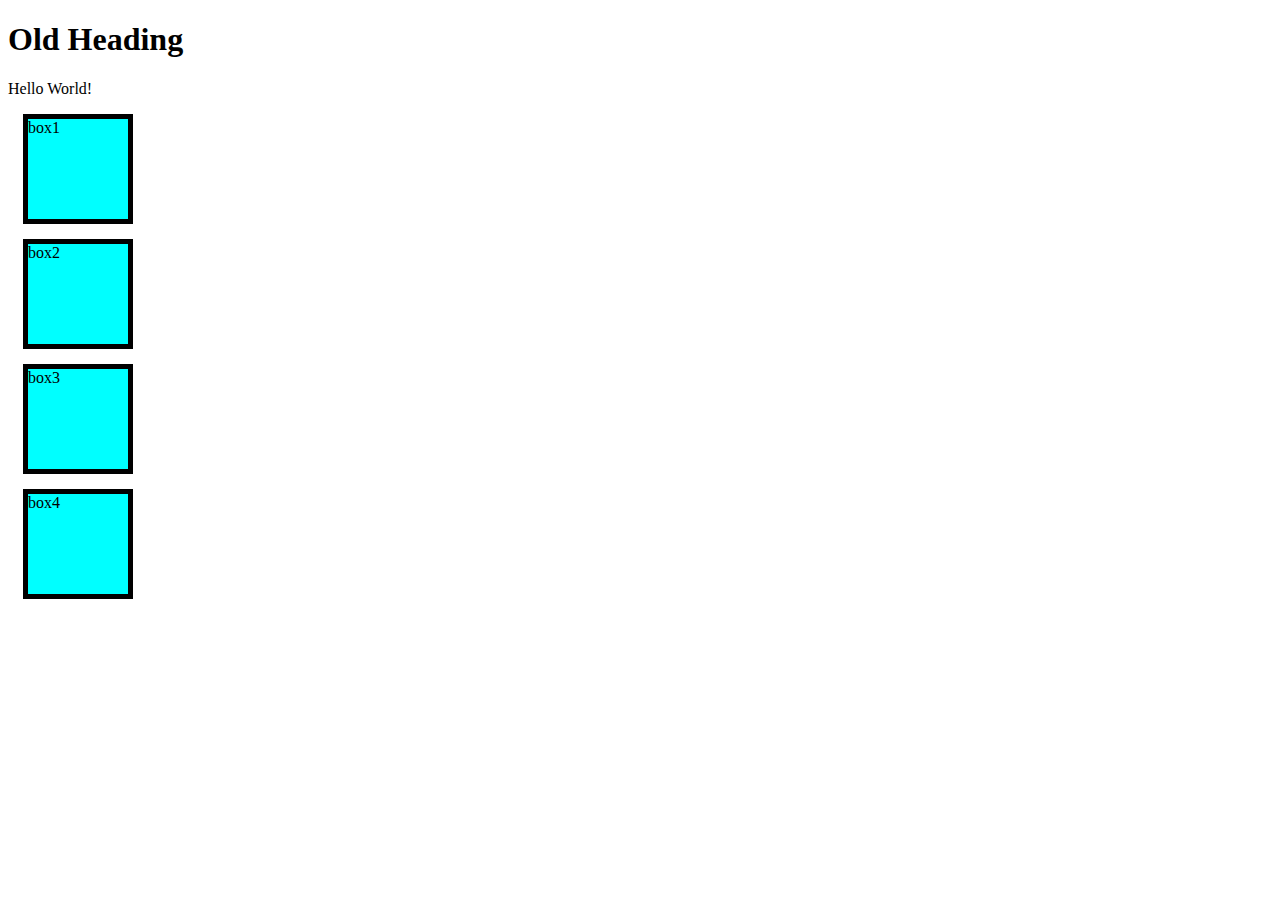
<file: Ch7/index.html>
<!DOCTYPE html>
<html lang="en">
<head>
    <title>Bhupendra Jogi</title>
    <style>
        .box{
            height: 100px;
            width: 100px;
            background-color: aqua;
            margin: 15px;
            border: 5px solid ;
        }
    </style>
</head>
<body>
    <h1 id="id01">Old Heading</h1>
    <p id="p1">Hello World!</p>
    <div class="container">
        <div class="box" id="box1">box1</div>
        <div class="box" id="box2">box2</div>
        <div class="box" id="box3">box3</div>
        <div class="box" id="box4">box4</div>
    </div>

    <script src="script.js"></script>
</body>
</html>
</file>
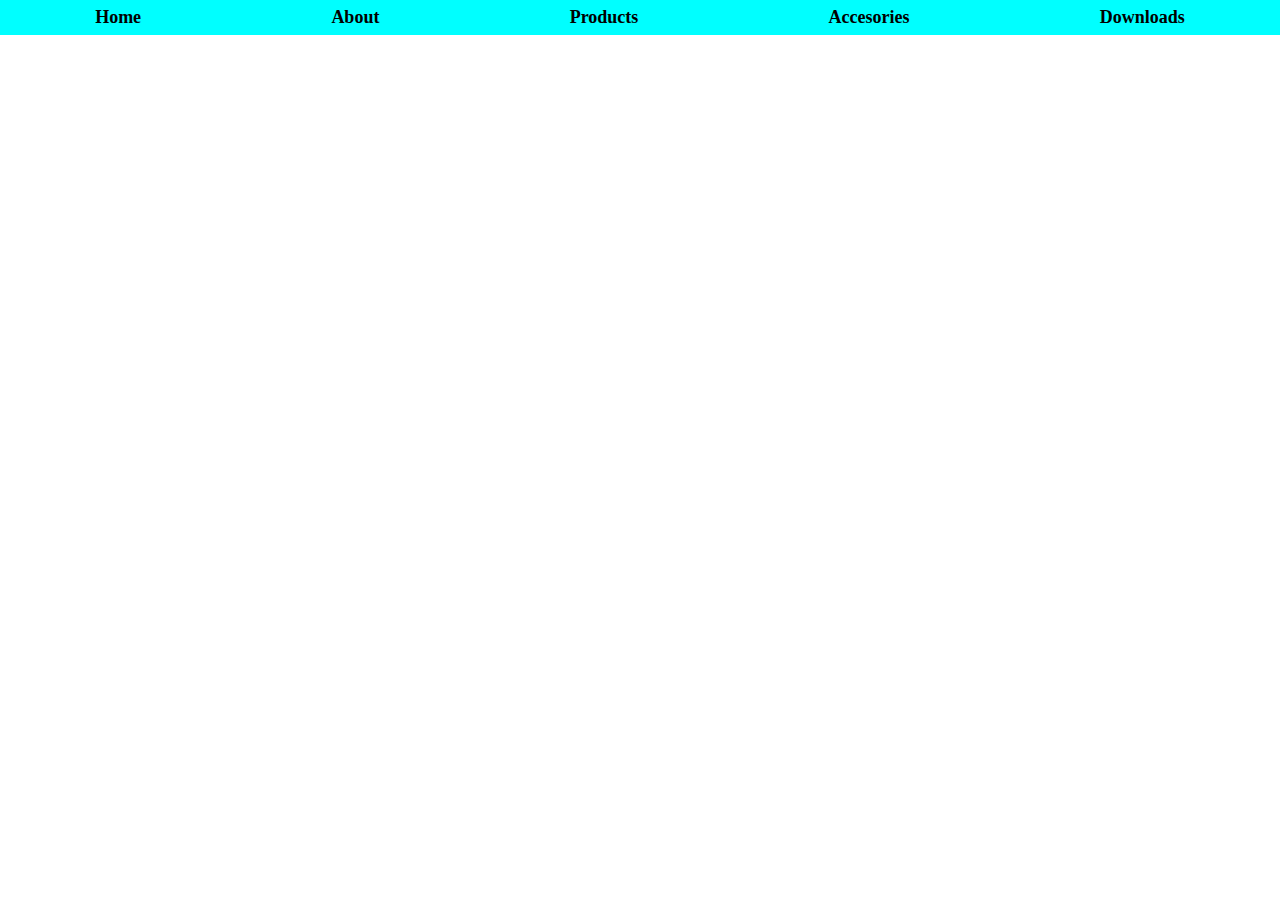
<file: Ch7/PROJECT/index.html>
<!DOCTYPE html>
<html lang="en">
<head>
    <title>Document</title>
    <style>
        *{
            padding: 0;
            margin: 0;
        }

        nav{
            background-color: aqua;
            display: flex;
            justify-content: space-around;
            height: 35px;
            align-items: center;
        }
        nav li{
            list-style: none;
            font-size: large;
            font-weight: 700;
        }
    </style>
</head>
<body>
    <nav>
        <li>Home</li>
        <li>About</li>
        <li>Products</li>
        <li>Accesories</li>
        <li>Downloads</li>
    </nav>

    <script src="project.js"></script>
</body>
</html>
</file>
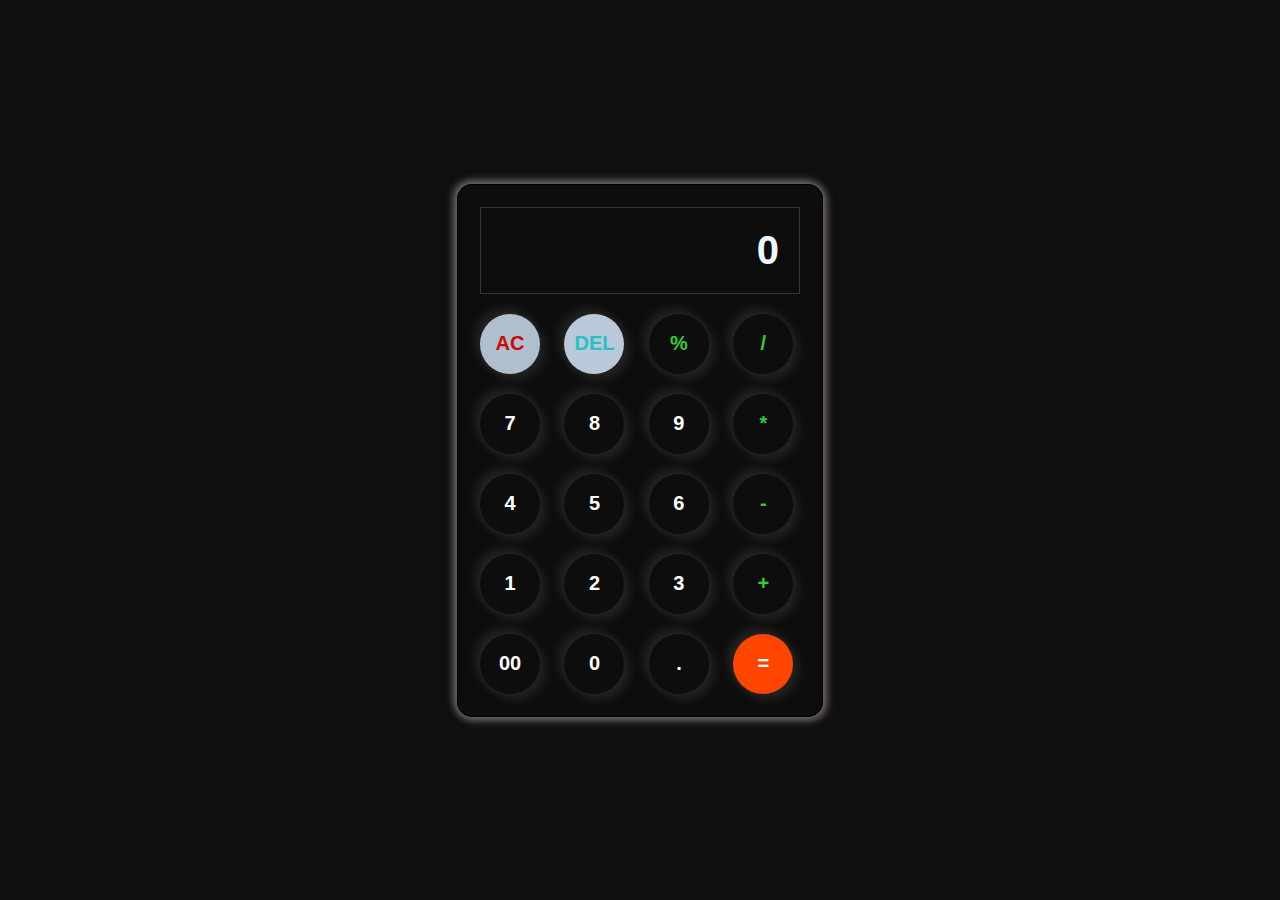
<file: PROJECT/2/index.html>
<!DOCTYPE html>
<html lang="en">
<head>
    <title>Calculator</title>
    <link rel="stylesheet" href="style.css">
</head>
<body>
    <div class="calculator">
        <input type="text" placeholder="0" id="inputBox">
        <div>
            <button class="operator ac">AC</button>
            <button class="operator del">DEL</button>
            <button class="operator">%</button>
            <button class="operator">/</button>
        </div>
        <div>
            <button>7</button>
            <button>8</button>
            <button>9</button>
            <button class="operator star">*</button>
        </div>
        <div>
            <button>4</button>
            <button>5</button>
            <button>6</button>
            <button class="operator minus">-</button>
        </div>
        <div>
            <button>1</button>
            <button>2</button>
            <button>3</button>
            <button class="operator plus">+</button>
        </div>
        <div>
            <button>00</button>
            <button>0</button>
            <button>.</button>
            <button class="equalBtn">=</button>
        </div>
    </div>
    <script src="script.js"></script>
</body>
</html>
</file>
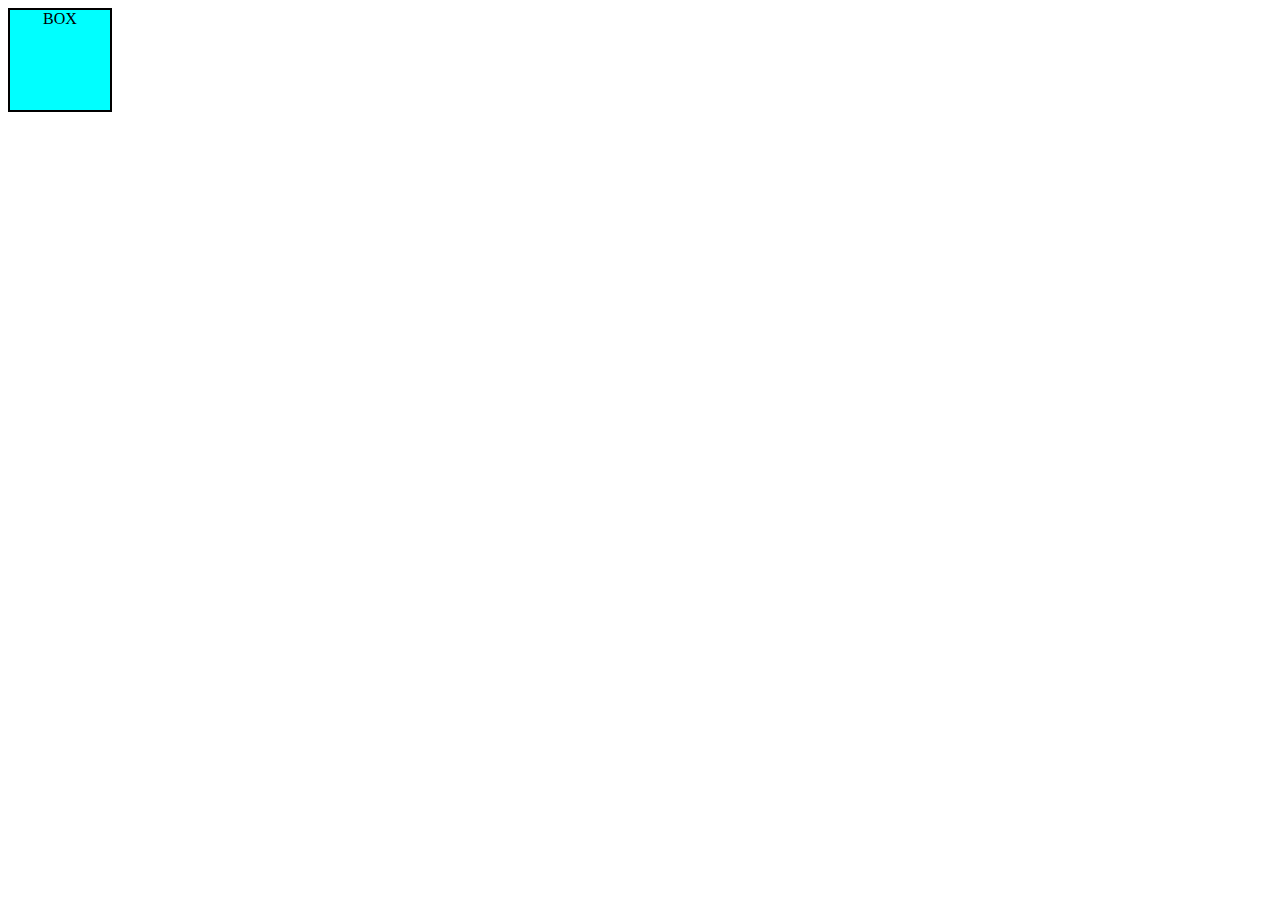
<file: Ch8/evnLis.html>
<!DOCTYPE html>
<html lang="en">
<head>
    <title>EventListener</title>
    <style>
        #box{
            height: 100px;
            width: 100px;
            border: 2px solid;
            background-color: aqua;
            text-align: center;
        }
    </style>
</head>
<body>
    <div id="box">BOX</div>
    <!-- <button id="myButton">Click</button> -->
   <script src="evenLis.js"></script>
</body>
</html>
</file>
<file: PROJECT/2/style.css>
*{
    padding: 0;
    margin: 0;
    box-sizing: border-box;
    font-family: sans-serif;
    font-weight: bold;
}
body{
    width: 100%;
    height: 100vh;
    display: flex;
    justify-content: center;
    align-items:center;
    background-color:#100f0f;
}
.calculator{
    border: 1px solid;
    padding: 12px;
    background-color: rgba(0, 0, 0, 0.121);
    border-radius: 15px;
    box-shadow:2px 2px 8px 1px rgb(114, 107, 107),-2px -2px 8px 1px rgb(114, 107, 107);
}
input{
    width: 320px;
    border: 0.1px solid rgb(59, 52, 52);
    padding: 20px;
    margin: 10px;
    background: transparent; 
    box-shadow: 10px 10px 15px rgbs(84,84,84,0.1);
    font-size: 40px;
    text-align: right;
    cursor: pointer;
    color: aliceblue;
}

input::placeholder{
    color: aliceblue;
}
button{
    border: none;
    width: 60px;
    height: 60px;
    margin: 10px;
    border-radius: 50%;
    background-color: transparent;
    color: white;
    font-size: 20px;
    box-shadow: 5px 5px 12px rgba(255, 255, 255, 0.1),-5px -5px 12px rgba(255, 255, 255, 0.1);
    cursor: pointer;

}
.operator{
    color:limegreen;
    /* background-color: ; */
    /* font-size: 30px; */
    text-align: center;
}
.equalBtn{
    background-color: orangered;
}
.ac{
    color:rgb(202, 10, 10);
    background-color: rgb(176, 191, 205);
}
.del{
    color: rgb(40, 193, 193);
    background-color: rgb(185, 201, 217);
}
button:active{
    transform: scale(0.9);
}
</file>
